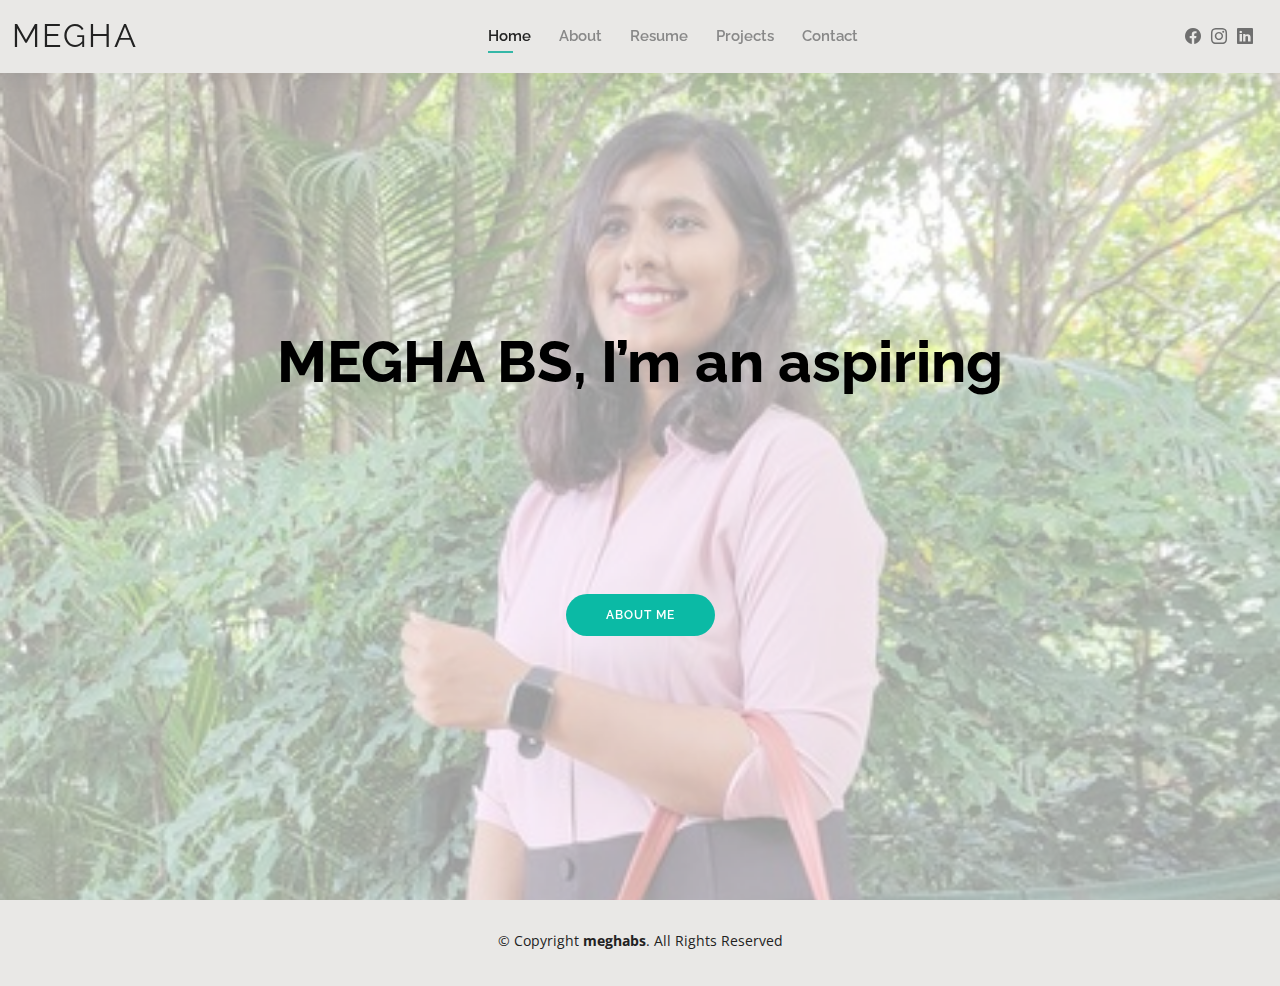
<file: index.html>
<!DOCTYPE html>
<html lang="en">

<head>
  <meta charset="utf-8">
  <meta content="width=device-width, initial-scale=1.0" name="viewport">

  <title>Megha B S portfolio</title>
  <meta content="" name="description">
  <meta content="" name="keywords">

  <!-- Favicons -->
 

  <!-- Google Fonts -->
  <link href="https://fonts.googleapis.com/css?family=Open+Sans:300,300i,400,400i,600,600i,700,700i|Raleway:300,300i,400,400i,500,500i,600,600i,700,700i|Poppins:300,300i,400,400i,500,500i,600,600i,700,700i" rel="stylesheet">

  <!-- Vendor CSS Files -->
  <link href="assets/vendor/aos/aos.css" rel="stylesheet">
  <link href="assets/vendor/bootstrap/css/bootstrap.min.css" rel="stylesheet">
  <link href="assets/vendor/bootstrap-icons/bootstrap-icons.css" rel="stylesheet">
  <link href="assets/vendor/boxicons/css/boxicons.min.css" rel="stylesheet">
  <link href="assets/vendor/glightbox/css/glightbox.min.css" rel="stylesheet">
  <link href="assets/vendor/swiper/swiper-bundle.min.css" rel="stylesheet">

  <!-- Template Main CSS File -->
  <link href="assets/css/style.css" rel="stylesheet">

  <!-- =======================================================
  * Template Name: Kelly - v4.9.0
  * Template URL: https://bootstrapmade.com/kelly-free-bootstrap-cv-resume-html-template/
  * Author: BootstrapMade.com
  * License: https://bootstrapmade.com/license/
  ======================================================== -->
</head>

<body>

  <!-- ======= Header ======= -->
  <header id="header" class="fixed-top">
    <div class="container-fluid d-flex justify-content-between align-items-center">

      <h1 class="logo me-auto me-lg-0"><a href="index.html">Megha</a></h1>
      <!-- Uncomment below if you prefer to use an image logo -->
      <!-- <a href="index.html" class="logo"><img src="assets/img/logo.png" alt="" class="img-fluid"></a>-->

      <nav id="navbar" class="navbar order-last order-lg-0">
        <ul>
          <li><a class="active" href="index.html">Home</a></li>
          <li><a href="about.html">About</a></li>
          <li><a href="resume.html">Resume</a></li>
          <li><a href="Projects.html">Projects</a></li>
          <li><a href="contact.html">Contact</a></li>
        </ul>
        <i class="bi bi-list mobile-nav-toggle"></i>
      </nav><!-- .navbar -->

      <div class="header-social-links">
       
        <a href="https://www.facebook.com/profile.php?id=100084665912188" class="facebook"><i class="bi bi-facebook"></i></a>
        <a href="https://www.instagram.com/megha.basavaraju/" class="instagram"><i class="bi bi-instagram"></i></a>
        <a href="https://www.linkedin.com/in/megha-bs-b16ab2155/" class="linkedin"><i class="bi bi-linkedin"></i></i></a>
      </div>

    </div>

  </header><!-- End Header -->

  <!-- ======= Hero Section ======= -->
  <section id="hero" class="d-flex align-items-center">
    <div class="container d-flex flex-column align-items-center" data-aos="zoom-in" data-aos-delay="100">
      <h1>MEGHA BS, I’m an aspiring </h1>
      <h2 class="c1"> Data scientist</h2>
        <h2 class="c2"> Data Analyst </h2>
          <h2 class="3"> python developer</h2>
      <a href="about.html" class="btn-about">About Me</a>
    </div>
  </section><!-- End Hero -->

  <!-- ======= Footer ======= -->
  <footer id="footer">
    <div class="container">
      <div class="copyright">
        &copy; Copyright <strong><span>meghabs</span></strong>. All Rights Reserved
      </div>
      <div class="credits">
        <!-- All the links in the footer should remain intact. -->
        <!-- You can delete the links only if you purchased the pro version. -->
        <!-- Licensing information: https://bootstrapmade.com/license/ -->
        <!-- Purchase the pro version with working PHP/AJAX contact form: https://bootstrapmade.com/kelly-free-bootstrap-cv-resume-html-template/ -->
     
      </div>
    </div>
  </footer><!-- End  Footer -->

  <div id="preloader"></div>
  <a href="#" class="back-to-top d-flex align-items-center justify-content-center"><i class="bi bi-arrow-up-short"></i></a>

  <!-- Vendor JS Files -->
  <script src="assets/vendor/purecounter/purecounter_vanilla.js"></script>
  <script src="assets/vendor/aos/aos.js"></script>
  <script src="assets/vendor/bootstrap/js/bootstrap.bundle.min.js"></script>
  <script src="assets/vendor/glightbox/js/glightbox.min.js"></script>
  <script src="assets/vendor/isotope-layout/isotope.pkgd.min.js"></script>
  <script src="assets/vendor/swiper/swiper-bundle.min.js"></script>
  <script src="assets/vendor/waypoints/noframework.waypoints.js"></script>
  <script src="assets/vendor/php-email-form/validate.js"></script>

  <!-- Template Main JS File -->
  <script src="assets/js/main.js"></script>

</body>

</html>
</file>
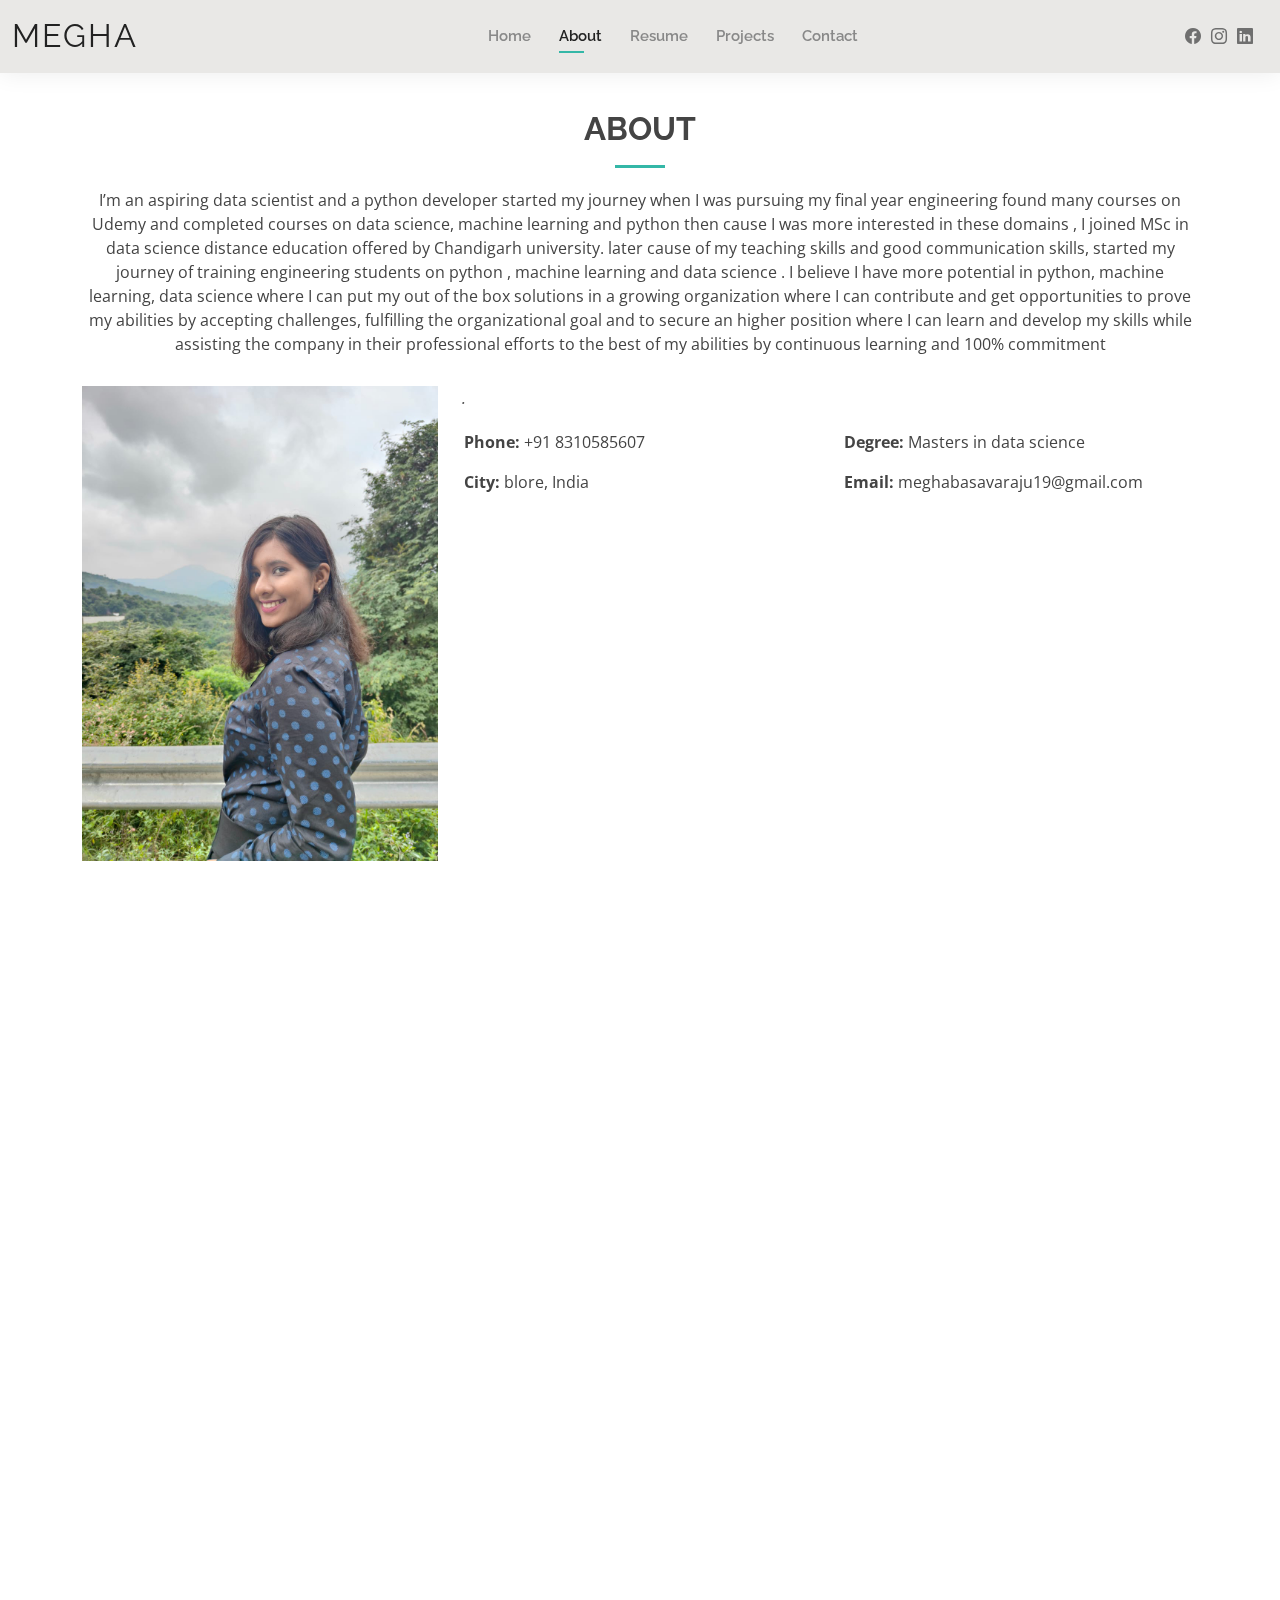
<file: about.html>
<!DOCTYPE html>
<html lang="en">

<head>
  <meta charset="utf-8">
  <meta content="width=device-width, initial-scale=1.0" name="viewport">

  <title>About</title>
  <meta content="" name="description">
  <meta content="" name="keywords">

  <!-- Favicons -->
  
  <!-- Google Fonts -->
  <link href="https://fonts.googleapis.com/css?family=Open+Sans:300,300i,400,400i,600,600i,700,700i|Raleway:300,300i,400,400i,500,500i,600,600i,700,700i|Poppins:300,300i,400,400i,500,500i,600,600i,700,700i" rel="stylesheet">

  <!-- Vendor CSS Files -->
  <link href="assets/vendor/aos/aos.css" rel="stylesheet">
  <link href="assets/vendor/bootstrap/css/bootstrap.min.css" rel="stylesheet">
  <link href="assets/vendor/bootstrap-icons/bootstrap-icons.css" rel="stylesheet">
  <link href="assets/vendor/boxicons/css/boxicons.min.css" rel="stylesheet">
  <link href="assets/vendor/glightbox/css/glightbox.min.css" rel="stylesheet">
  <link href="assets/vendor/swiper/swiper-bundle.min.css" rel="stylesheet">

  <!-- Template Main CSS File -->
  <link href="assets/css/style.css" rel="stylesheet">

  <!-- =======================================================
  * Template Name: Kelly - v4.9.0
  * Template URL: https://bootstrapmade.com/kelly-free-bootstrap-cv-resume-html-template/
  * Author: BootstrapMade.com
  * License: https://bootstrapmade.com/license/
  ======================================================== -->
</head>

<body>

  <!-- ======= Header ======= -->
  <header id="header" class="fixed-top">
    <div class="container-fluid d-flex justify-content-between align-items-center">

      <h1 class="logo me-auto me-lg-0"><a href="index.html">Megha</a></h1>
      <!-- Uncomment below if you prefer to use an image logo -->
      <!-- <a href="index.html" class="logo"><img src="assets/img/logo.png" alt="" class="img-fluid"></a>-->

      <nav id="navbar" class="navbar order-last order-lg-0">
        <ul>
          <li><a href="index.html">Home</a></li>
          <li><a class="active" href="about.html">About</a></li>
          <li><a href="resume.html">Resume</a></li>
          <li><a href="Projects.html">Projects</a></li>
          <li><a href="contact.html">Contact</a></li>
        </ul>
        <i class="bi bi-list mobile-nav-toggle"></i>
      </nav><!-- .navbar -->

      <div class="header-social-links">
       
        <a href="https://www.facebook.com/profile.php?id=100084665912188" class="facebook"><i class="bi bi-facebook"></i></a>
        <a href="https://www.instagram.com/megha.basavaraju/" class="instagram"><i class="bi bi-instagram"></i></a>
        <a href="https://www.linkedin.com/in/megha-bs-b16ab2155/" class="linkedin"><i class="bi bi-linkedin"></i></i></a>
      </div>

    </div>

  </header><!-- End Header -->

  <main id="main">

    <!-- ======= About Section ======= -->
    <section id="about" class="about">
      <div class="container" data-aos="fade-up">

        <div class="section-title">
          <h2>About</h2>
          <p>I’m an aspiring data scientist and  a python developer  started my journey  when I was pursuing my final year engineering found many courses on Udemy and  completed courses on data science, machine learning and python then cause I was more interested in these domains , I joined MSc in data science distance education offered by Chandigarh university.  later cause of my teaching skills and good communication skills, started my journey of training engineering students on  python , machine learning  and data science . I believe I have more potential in python, machine learning, data science where I can put my out of the box solutions in a growing organization where I can contribute and get opportunities to prove my abilities by accepting challenges, fulfilling the organizational goal and to secure an higher position where I can learn and develop my skills while assisting the company in their professional efforts to the best of my abilities by continuous learning and 100% commitment</p>
        </div>

        <div class="row">
          <div class="col-lg-4">
            <img src="assets/img/about.jpg" class="img-fluid" alt="">
          </div>
          <div class="col-lg-8 pt-4 pt-lg-0 content">
          
            <p class="fst-italic">
           .
            </p>
            <div class="row">
              <div class="col-lg-6">
                <ul>
        
                 <!--- <li><i class="bi bi-rounded-right"></i> <strong>Website:</strong> </li>-->
                  <li><i class="bi bi-rounded-right"></i> <strong>Phone:</strong> +91 8310585607</li>
                  <li><i class="bi bi-rounded-right"></i> <strong>City:</strong> blore, India</li>
                </ul>
              </div>
              <div class="col-lg-6">
                <ul>
              
                  <li><i class="bi bi-rounded-right"></i> <strong>Degree:</strong> Masters in data science</li>
                  <li type="Email"><i class="bi bi-rounded-right"></i> <strong>Email:</strong> meghabasavaraju19@gmail.com</li>
                 
                </ul>
              </div>
            </div>
           
          </div>
        </div>

      </div>
    </section><!-- End About Section -->

    <!-- ======= Skills Section ======= -->
   <section id="skills" class="skills">
      <div class="container" data-aos="fade-up">

        <div class="section-title">
          <h2>Skills</h2>
         
        </div>

        <div class="row skills-content">

          <div class="col-lg-6">
            <div class="progress">
              <span class="skill">Python <i class="val">100%</i></span>
              <div class="progress-bar-wrap">
                <div class="progress-bar" role="progressbar" aria-valuenow="100" aria-valuemin="0" aria-valuemax="100"></div>
              </div>
            </div>
            <div class="progress">
              <span class="skill">MongoDB <i class="val">100%</i></span>
              <div class="progress-bar-wrap">
                <div class="progress-bar" role="progressbar" aria-valuenow="100" aria-valuemin="0" aria-valuemax="100"></div>
              </div>
            </div>
            <div class="progress">
              <span class="skill">Data Visualization <i class="val">100%</i></span>
              <div class="progress-bar-wrap">
                <div class="progress-bar" role="progressbar" aria-valuenow="100" aria-valuemin="0" aria-valuemax="100"></div>
              </div>
            </div>
            <div class="progress">
              <span class="skill">Statistics <i class="val">100%</i></span>
              <div class="progress-bar-wrap">
                <div class="progress-bar" role="progressbar" aria-valuenow="100" aria-valuemin="0" aria-valuemax="100"></div>
              </div>
            </div><div class="progress">
              <span class="skill">Data Analysis <i class="val">100%</i></span>
              <div class="progress-bar-wrap">
                <div class="progress-bar" role="progressbar" aria-valuenow="100" aria-valuemin="0" aria-valuemax="100"></div>
              </div>
            </div>
            <div class="progress">
              <span class="skill">MySQL <i class="val">80%</i></span>
              <div class="progress-bar-wrap">
                <div class="progress-bar" role="progressbar" aria-valuenow="80" aria-valuemin="0" aria-valuemax="100"></div>
              </div>
            </div>
              <div class="progress">
                <span class="skill">HTML <i class="val">100%</i></span>
                <div class="progress-bar-wrap">
                  <div class="progress-bar" role="progressbar" aria-valuenow="100" aria-valuemin="0" aria-valuemax="100"></div>
                </div>
              </div>
  
              <div class="progress">
                <span class="skill">CSS <i class="val">90%</i></span>
                <div class="progress-bar-wrap">
                  <div class="progress-bar" role="progressbar" aria-valuenow="90" aria-valuemin="0" aria-valuemax="100"></div>
                </div>
              </div>
              
  
              <div class="progress">
                <span class="skill">JavaScript <i class="val">75%</i></span>
                <div class="progress-bar-wrap">
                  <div class="progress-bar" role="progressbar" aria-valuenow="75" aria-valuemin="0" aria-valuemax="100"></div>
                </div>
              </div>
              <div class="progress">
                <span class="skill">Django <i class="val">85%</i></span>
                <div class="progress-bar-wrap">
                  <div class="progress-bar" role="progressbar" aria-valuenow="85" aria-valuemin="0" aria-valuemax="100"></div>
                </div>
              </div>
              <div class="progress">
                <span class="skill">Tableau <i class="val">85%</i></span>
                <div class="progress-bar-wrap">
                  <div class="progress-bar" role="progressbar" aria-valuenow="85" aria-valuemin="0" aria-valuemax="100"></div>
                </div>
              </div>
              <div class="progress">
                <span class="skill">MS-Excel <i class="val">90%</i></span>
                <div class="progress-bar-wrap">
                  <div class="progress-bar" role="progressbar" aria-valuenow="90" aria-valuemin="0" aria-valuemax="100"></div>
                </div>
              </div>
          </div>
          
            <div class="col-lg-6">
          </div>
          
            
            </div>

          </div>


      </div>
    </section><!-- End Skills Section -->

    <!-- ======= Facts Section ======= -->
    <section id="facts" class="facts">
      <div class="container" data-aos="fade-up">

       



  <!-- ======= Footer ======= -->
  <footer id="footer">
    <div class="container">
      <div class="copyright">
        &copy; Copyright <strong><span>meghabs</span></strong>. All Rights Reserved
      </div>

      </div>
    </div>
  </footer><!-- End  Footer -->

  <div id="preloader"></div>
  <a href="#" class="back-to-top d-flex align-items-center justify-content-center"><i class="bi bi-arrow-up-short"></i></a>

  <!-- Vendor JS Files -->
  <script src="assets/vendor/purecounter/purecounter_vanilla.js"></script>
  <script src="assets/vendor/aos/aos.js"></script>
  <script src="assets/vendor/bootstrap/js/bootstrap.bundle.min.js"></script>
  <script src="assets/vendor/glightbox/js/glightbox.min.js"></script>
  <script src="assets/vendor/isotope-layout/isotope.pkgd.min.js"></script>
  <script src="assets/vendor/swiper/swiper-bundle.min.js"></script>
  <script src="assets/vendor/waypoints/noframework.waypoints.js"></script>
  <script src="assets/vendor/php-email-form/validate.js"></script>

  <!-- Template Main JS File -->
  <script src="assets/js/main.js"></script>

</body>

</html>
</file>
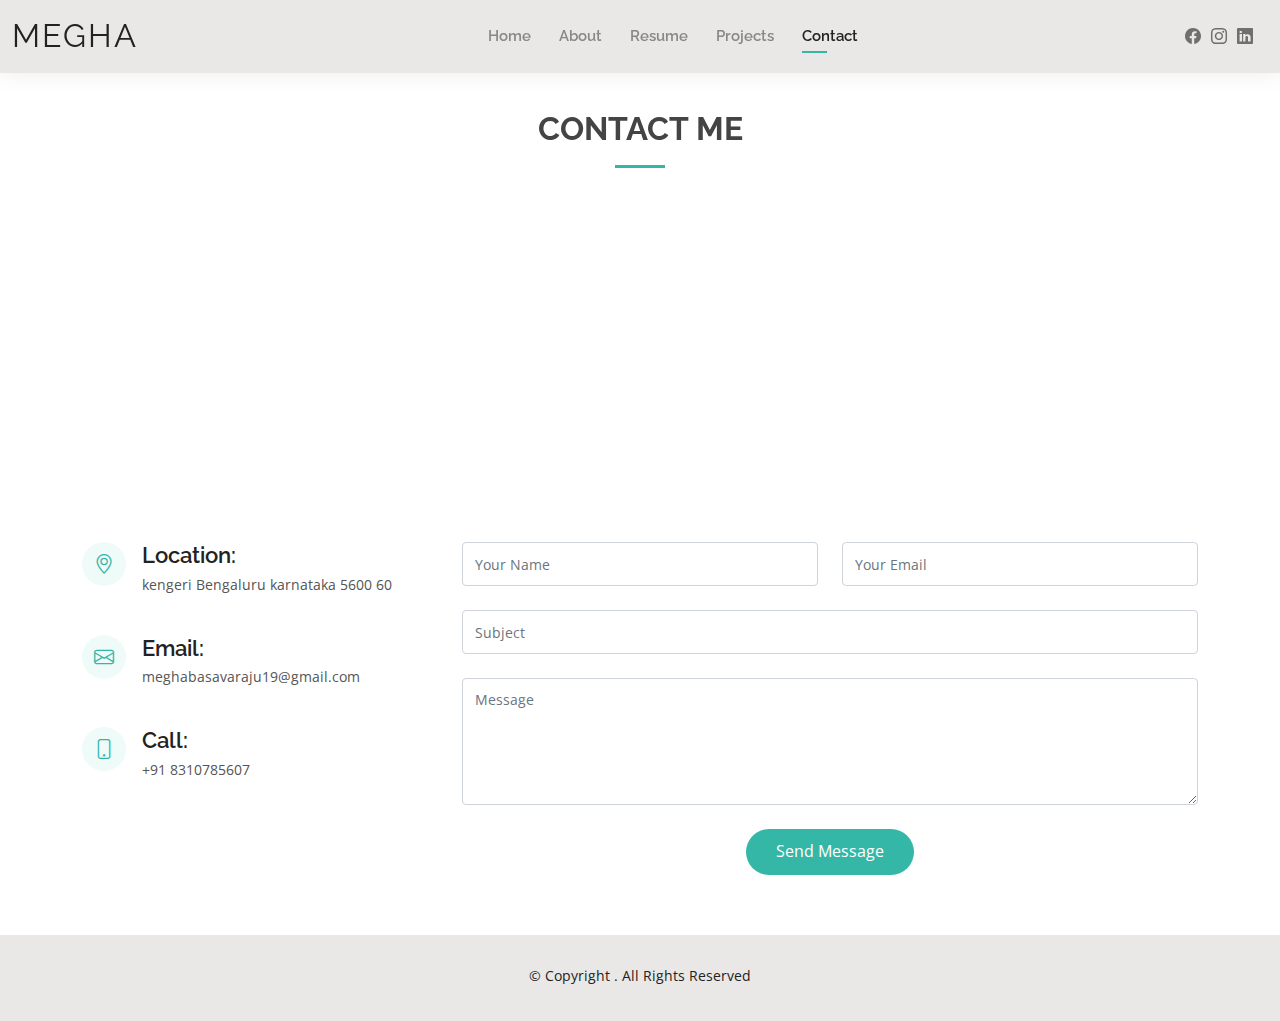
<file: contact.html>
<!DOCTYPE html>
<html lang="en">

<head>
  <meta charset="utf-8">
  <meta content="width=device-width, initial-scale=1.0" name="viewport">

  <title>Contact </title>
  <meta content="" name="description">
  <meta content="" name="keywords">


  <!-- Google Fonts -->
  <link href="https://fonts.googleapis.com/css?family=Open+Sans:300,300i,400,400i,600,600i,700,700i|Raleway:300,300i,400,400i,500,500i,600,600i,700,700i|Poppins:300,300i,400,400i,500,500i,600,600i,700,700i" rel="stylesheet">

  <!-- Vendor CSS Files -->
  <link href="assets/vendor/aos/aos.css" rel="stylesheet">
  <link href="assets/vendor/bootstrap/css/bootstrap.min.css" rel="stylesheet">
  <link href="assets/vendor/bootstrap-icons/bootstrap-icons.css" rel="stylesheet">
  <link href="assets/vendor/boxicons/css/boxicons.min.css" rel="stylesheet">
  <link href="assets/vendor/glightbox/css/glightbox.min.css" rel="stylesheet">
  <link href="assets/vendor/swiper/swiper-bundle.min.css" rel="stylesheet">

  <!-- Template Main CSS File -->
  <link href="assets/css/style.css" rel="stylesheet">

  <!-- =======================================================
  * Template Name: Kelly - v4.9.0
  * Template URL: https://bootstrapmade.com/kelly-free-bootstrap-cv-resume-html-template/
  * Author: BootstrapMade.com
  * License: https://bootstrapmade.com/license/
  ======================================================== -->
</head>

<body>

  <!-- ======= Header ======= -->
  <header id="header" class="fixed-top">
    <div class="container-fluid d-flex justify-content-between align-items-center">

      <h1 class="logo me-auto me-lg-0"><a href="index.html">Megha</a></h1>
      <!-- Uncomment below if you prefer to use an image logo -->
      <!-- <a href="index.html" class="logo"><img src="assets/img/logo.png" alt="" class="img-fluid"></a>-->

      <nav id="navbar" class="navbar order-last order-lg-0">
        <ul>
          <li><a href="index.html">Home</a></li>
          <li><a href="about.html">About</a></li>
          <li><a href="resume.html">Resume</a></li>
          <li><a href="Projects.html">Projects</a></li>
          
          <li><a class="active" href="contact.html">Contact</a></li>
        </ul>
        <i class="bi bi-list mobile-nav-toggle"></i>
      </nav><!-- .navbar -->

      <div class="header-social-links">
       
        <a href="https://www.facebook.com/profile.php?id=100084665912188" class="facebook"><i class="bi bi-facebook"></i></a>
        <a href="https://www.instagram.com/megha.basavaraju/" class="instagram"><i class="bi bi-instagram"></i></a>
        <a href="https://www.linkedin.com/in/megha-bs-b16ab2155/" class="linkedin"><i class="bi bi-linkedin"></i></i></a>
      </div>

    </div>

  </header><!-- End Header -->

  <main id="main">

    <!-- ======= Contact Section ======= -->
    <section id="contact" class="contact">
      <div class="container" data-aos="fade-up">

        <div class="section-title">
          <h2>Contact Me </h2>
        </div>

        <div>
          <iframe style="border:0; width: 100%; height: 270px;" src="" frameborder="0" allowfullscreen></iframe>
        </div>

        <div class="row mt-5">

          <div class="col-lg-4">
            <div class="info">
              <div class="address">
                <i class="bi bi-geo-alt"></i>
                <h4>Location:</h4>
                <p> kengeri Bengaluru karnataka 5600 60</p>
              </div>

              <div class="email">
                <i class="bi bi-envelope"></i>
                <h4>Email:</h4>
                <p>meghabasavaraju19@gmail.com</p>
              </div>

              <div class="phone">
                <i class="bi bi-phone"></i>
                <h4>Call:</h4>
                <p>+91 8310785607</p>
              </div>

            </div>

          </div>

          <div class="col-lg-8 mt-5 mt-lg-0">

            <form action="forms/contact.php" method="post" role="form" class="php-email-form">
              <div class="row">
                <div class="col-md-6 form-group">
                  <input type="text" name="name" class="form-control" id="name" placeholder="Your Name" required>
                </div>
                <div class="col-md-6 form-group mt-3 mt-md-0">
                  <input type="email" class="form-control" name="email" id="email" placeholder="Your Email" required>
                </div>
              </div>
              <div class="form-group mt-3">
                <input type="text" class="form-control" name="subject" id="subject" placeholder="Subject" required>
              </div>
              <div class="form-group mt-3">
                <textarea class="form-control" name="message" rows="5" placeholder="Message" required></textarea>
              </div>
              <div class="my-3">
                <div class="loading">Loading</div>
                <div class="error-message"></div>
                <div class="sent-message">Your message has been sent. Thank you!</div>
              </div>
              <div class="text-center"><button type="submit">Send Message</button></div>
            </form>

          </div>

        </div>

      </div>
    </section><!-- End Contact Section -->

  </main><!-- End #main -->

  <!-- ======= Footer ======= -->
  <footer id="footer">
    <div class="container">
      <div class="copyright">
        &copy; Copyright <strong><span></span></strong>. All Rights Reserved
      </div>
      <div class="credits">
        <!-- All the links in the footer should remain intact. -->
        <!-- You can delete the links only if you purchased the pro version. -->
        <!-- Licensing information: https://bootstrapmade.com/license/ -->
        <!-- Purchase the pro version with working PHP/AJAX contact form: https://bootstrapmade.com/kelly-free-bootstrap-cv-resume-html-template/ -->
        
      </div>
    </div>
  </footer><!-- End  Footer -->

  <div id="preloader"></div>
  <a href="#" class="back-to-top d-flex align-items-center justify-content-center"><i class="bi bi-arrow-up-short"></i></a>

  <!-- Vendor JS Files -->
  <script src="assets/vendor/purecounter/purecounter_vanilla.js"></script>
  <script src="assets/vendor/aos/aos.js"></script>
  <script src="assets/vendor/bootstrap/js/bootstrap.bundle.min.js"></script>
  <script src="assets/vendor/glightbox/js/glightbox.min.js"></script>
  <script src="assets/vendor/isotope-layout/isotope.pkgd.min.js"></script>
  <script src="assets/vendor/swiper/swiper-bundle.min.js"></script>
  <script src="assets/vendor/waypoints/noframework.waypoints.js"></script>
  <script src="assets/vendor/php-email-form/validate.js"></script>

  <!-- Template Main JS File -->
  <script src="assets/js/main.js"></script>

</body>

</html>
</file>
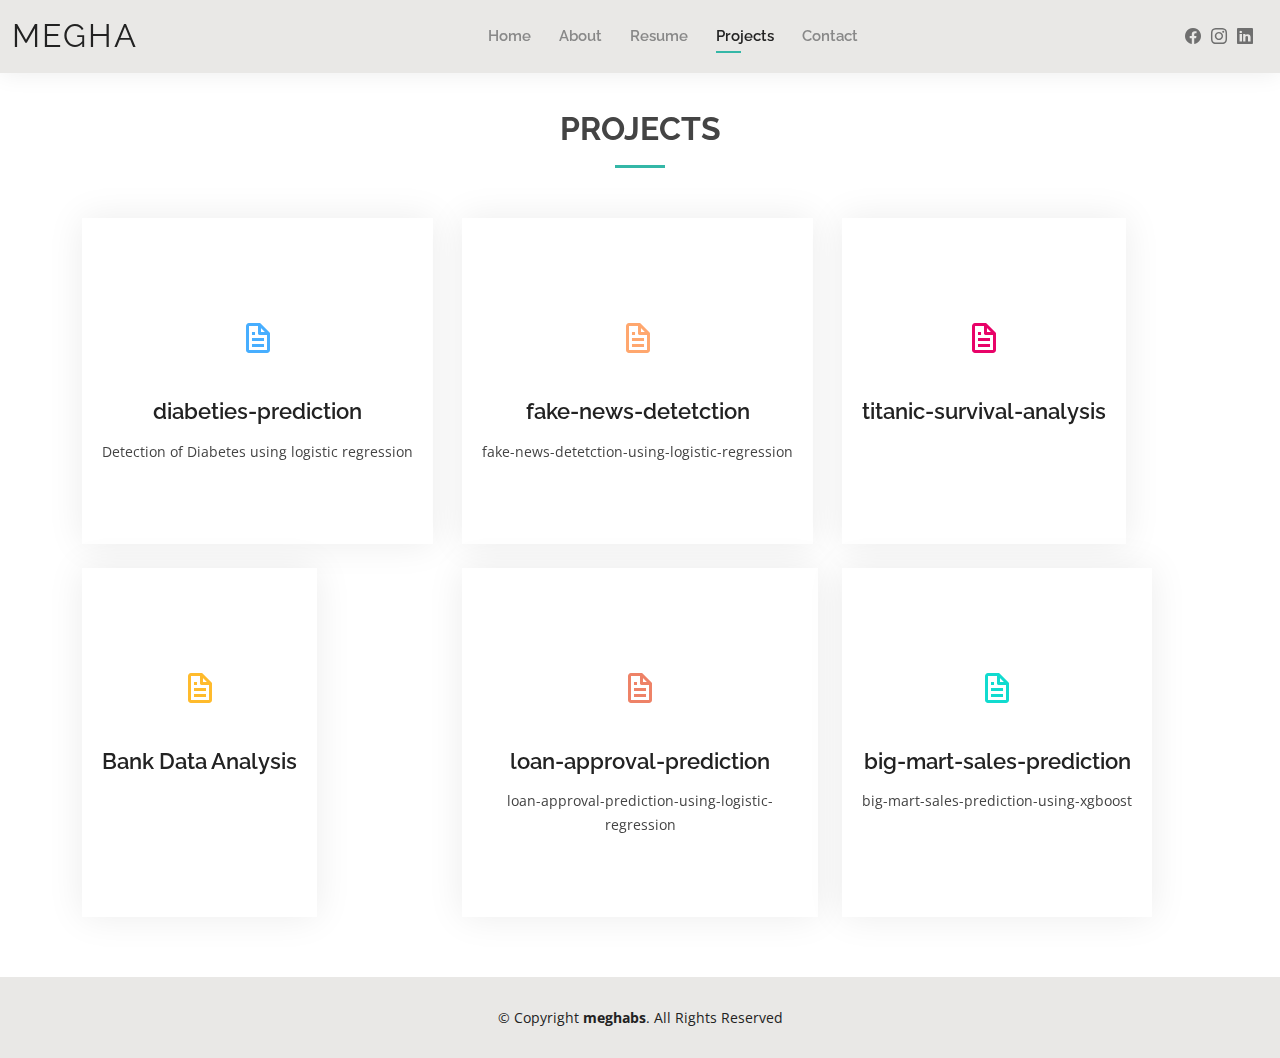
<file: Projects.html>
<!DOCTYPE html>
<html lang="en">

<head>
  <meta charset="utf-8">
  <meta content="width=device-width, initial-scale=1.0" name="viewport">

  <title>Projects</title>
  <meta content="" name="description">
  <meta content="" name="keywords">

 

  <!-- Google Fonts -->
  <link href="https://fonts.googleapis.com/css?family=Open+Sans:300,300i,400,400i,600,600i,700,700i|Raleway:300,300i,400,400i,500,500i,600,600i,700,700i|Poppins:300,300i,400,400i,500,500i,600,600i,700,700i" rel="stylesheet">

  <!-- Vendor CSS Files -->
  <link href="assets/vendor/aos/aos.css" rel="stylesheet">
  <link href="assets/vendor/bootstrap/css/bootstrap.min.css" rel="stylesheet">
  <link href="assets/vendor/bootstrap-icons/bootstrap-icons.css" rel="stylesheet">
  <link href="assets/vendor/boxicons/css/boxicons.min.css" rel="stylesheet">
  <link href="assets/vendor/glightbox/css/glightbox.min.css" rel="stylesheet">
  <link href="assets/vendor/swiper/swiper-bundle.min.css" rel="stylesheet">

  <!-- Template Main CSS File -->
  <link href="assets/css/style.css" rel="stylesheet">

  <!-- =======================================================
  * Template Name: Kelly - v4.9.0
  * Template URL: https://bootstrapmade.com/kelly-free-bootstrap-cv-resume-html-template/
  * Author: BootstrapMade.com
  * License: https://bootstrapmade.com/license/
  ======================================================== -->
</head>

<body>

  <!-- ======= Header ======= -->
  <header id="header" class="fixed-top">
    <div class="container-fluid d-flex justify-content-between align-items-center">

      <h1 class="logo me-auto me-lg-0"><a href="index.html">megha</a></h1>
      <!-- Uncomment below if you prefer to use an image logo -->
      <!-- <a href="index.html" class="logo"><img src="assets/img/logo.png" alt="" class="img-fluid"></a>-->

      <nav id="navbar" class="navbar order-last order-lg-0">
        <ul>
          <li><a href="index.html">Home</a></li>
          <li><a href="about.html">About</a></li>
          <li><a href="resume.html">Resume</a></li>
          <li><a class="active" href="Projects.html">Projects</a></li>
         
          <li><a href="contact.html">Contact</a></li>
        </ul>
        <i class="bi bi-list mobile-nav-toggle"></i>
      </nav><!-- .navbar -->

      <div class="header-social-links">
       
        <a href="https://www.facebook.com/profile.php?id=100084665912188" class="facebook"><i class="bi bi-facebook"></i></a>
        <a href="https://www.instagram.com/megha.basavaraju/" class="instagram"><i class="bi bi-instagram"></i></a>
        <a href="https://www.linkedin.com/in/megha-bs-b16ab2155/" class="linkedin"><i class="bi bi-linkedin"></i></i></a>
      </div>

    </div>

  </header><!-- End Header -->

  <main id="main">

    <!-- ======= Services Section ======= -->
    <section id="services" class="services">
      <div class="container" data-aos="fade-up">

        <div class="section-title">
          <h2>Projects</h2>
          <p></p>
        </div>

        <div class="row">
          <div class="col-lg-4 col-md-6 d-flex align-items-stretch" data-aos="zoom-in" data-aos-delay="100">
            <div class="icon-box iconbox-blue">
              <div class="icon">
                <svg width="100" height="100" viewBox="0 0 600 600" xmlns="http://www.w3.org/2000/svg">
                </svg>
                <i class="bx bx-file"></i>
              </div>
              <h4><a href="https://github.com/meghabasavaraju19/diabeties-prediction">diabeties-prediction</a></h4>
              <p>Detection of Diabetes using logistic regression</p>
            </div>
          </div>

          <div class="col-lg-4 col-md-6 d-flex align-items-stretch mt-4 mt-md-0" data-aos="zoom-in" data-aos-delay="200">
            <div class="icon-box iconbox-orange ">
              <div class="icon">
                <svg width="100" height="100" viewBox="0 0 600 600" xmlns="http://www.w3.org/2000/svg">
                </svg>
                <i class="bx bx-file"></i>
              </div>
              <h4><a href="https://github.com/meghabasavaraju19/fake-news-detetction-using-logistic-regression">fake-news-detetction</a></h4>
              <p ><a href="https://github.com/meghabasavaraju19/fake-news-detetction-using-logistic-regression"></a>fake-news-detetction-using-logistic-regression</p>
            </div>
          </div>

          <div class="col-lg-4 col-md-6 d-flex align-items-stretch mt-4 mt-lg-0" data-aos="zoom-in" data-aos-delay="300">
            <div class="icon-box iconbox-pink">
              <div class="icon">
                <svg width="100" height="100" viewBox="0 0 600 600" xmlns="http://www.w3.org/2000/svg">
                </svg>
                <i class="bx bx-file"></i>
              </div>
              <h4><a href="https://github.com/meghabasavaraju19/titanic-survival-analysis-">titanic-survival-analysis</a></h4>
            </div>
          </div>

          <div class="col-lg-4 col-md-6 d-flex align-items-stretch mt-4" data-aos="zoom-in" data-aos-delay="100">
            <div class="icon-box iconbox-yellow">
              <div class="icon">
                <svg width="100" height="100" viewBox="0 0 600 600" xmlns="http://www.w3.org/2000/svg">
                </svg>
                <i class="bx bx-file"></i>
              </div>
              <h4><a href="https://github.com/meghabasavaraju19/bank-data-analysis">Bank Data Analysis</a></h4>
            </div>
          </div>

          <div class="col-lg-4 col-md-6 d-flex align-items-stretch mt-4" data-aos="zoom-in" data-aos-delay="200">
            <div class="icon-box iconbox-red">
              <div class="icon">
                <svg width="100" height="100" viewBox="0 0 600 600" xmlns="http://www.w3.org/2000/svg">
                </svg>
                <i class="bx bx-file"></i>
              </div>
              <h4><a href="https://github.com/meghabasavaraju19/loan-approval-prediction-using-logistic-regression">loan-approval-prediction</a></h4>
              <p>loan-approval-prediction-using-logistic-regression</p>
            </div>
          </div>

          <div class="col-lg-4 col-md-6 d-flex align-items-stretch mt-4" data-aos="zoom-in" data-aos-delay="300">
            <div class="icon-box iconbox-teal">
              <div class="icon">
                <svg width="100" height="100" viewBox="0 0 600 600" xmlns="http://www.w3.org/2000/svg">
                </svg>
                <i class="bx bx-file"></i>
              </div>
              <h4><a href="https://github.com/meghabasavaraju19/big-mart-sales-prediction-using-xgboost"> big-mart-sales-prediction</a></h4>
              <p>  big-mart-sales-prediction-using-xgboost</p>
            </div>
          </div>

        </div>

      </div>
    </section><!-- End Services Section -->

  </main><!-- End #main -->

  <!-- ======= Footer ======= -->
  <footer id="footer">
    <div class="container">
      <div class="copyright">
        &copy; Copyright <strong><span>meghabs</span></strong>. All Rights Reserved
      </div>
 
    </div>
  </footer><!-- End  Footer -->

  <div id="preloader"></div>
  <a href="#" class="back-to-top d-flex align-items-center justify-content-center"><i class="bi bi-arrow-up-short"></i></a>

  <!-- Vendor JS Files -->
  <script src="assets/vendor/purecounter/purecounter_vanilla.js"></script>
  <script src="assets/vendor/aos/aos.js"></script>
  <script src="assets/vendor/bootstrap/js/bootstrap.bundle.min.js"></script>
  <script src="assets/vendor/glightbox/js/glightbox.min.js"></script>
  <script src="assets/vendor/isotope-layout/isotope.pkgd.min.js"></script>
  <script src="assets/vendor/swiper/swiper-bundle.min.js"></script>
  <script src="assets/vendor/waypoints/noframework.waypoints.js"></script>
  <script src="assets/vendor/php-email-form/validate.js"></script>

  <!-- Template Main JS File -->
  <script src="assets/js/main.js"></script>

</body>

</html>
</file>
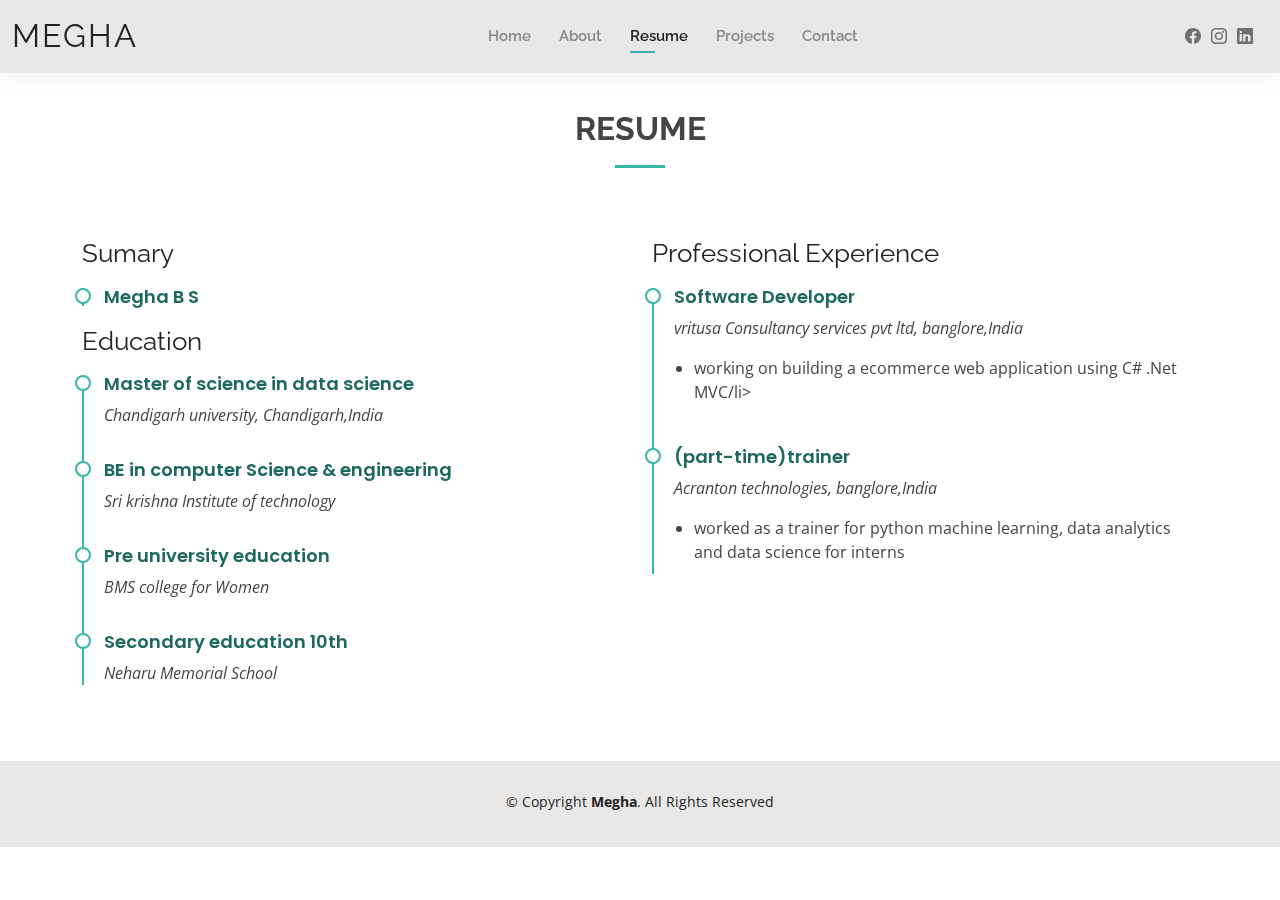
<file: resume.html>
<!DOCTYPE html>
<html lang="en">

<head>
  <meta charset="utf-8">
  <meta content="width=device-width, initial-scale=1.0" name="viewport">

  <title>Resume</title>
  <meta content="" name="description">
  <meta content="" name="keywords">



  <!-- Google Fonts -->
  <link href="https://fonts.googleapis.com/css?family=Open+Sans:300,300i,400,400i,600,600i,700,700i|Raleway:300,300i,400,400i,500,500i,600,600i,700,700i|Poppins:300,300i,400,400i,500,500i,600,600i,700,700i" rel="stylesheet">

  <!-- Vendor CSS Files -->
  <link href="assets/vendor/aos/aos.css" rel="stylesheet">
  <link href="assets/vendor/bootstrap/css/bootstrap.min.css" rel="stylesheet">
  <link href="assets/vendor/bootstrap-icons/bootstrap-icons.css" rel="stylesheet">
  <link href="assets/vendor/boxicons/css/boxicons.min.css" rel="stylesheet">
  <link href="assets/vendor/glightbox/css/glightbox.min.css" rel="stylesheet">
  <link href="assets/vendor/swiper/swiper-bundle.min.css" rel="stylesheet">

  <!-- Template Main CSS File -->
  <link href="assets/css/style.css" rel="stylesheet">

  <!-- =======================================================
  * Template Name: Kelly - v4.9.0
  * Template URL: https://bootstrapmade.com/kelly-free-bootstrap-cv-resume-html-template/
  * Author: BootstrapMade.com
  * License: https://bootstrapmade.com/license/
  ======================================================== -->
</head>

<body>

  <!-- ======= Header ======= -->
  <header id="header" class="fixed-top">
    <div class="container-fluid d-flex justify-content-between align-items-center">

      <h1 class="logo me-auto me-lg-0"><a href="index.html">megha </a></h1>
      <!-- Uncomment below if you prefer to use an image logo -->
      <!-- <a href="index.html" class="logo"><img src="assets/img/logo.png" alt="" class="img-fluid"></a>-->

      <nav id="navbar" class="navbar order-last order-lg-0">
        <ul>
          <li><a href="index.html">Home</a></li>
          <li><a href="about.html">About</a></li>
          <li><a class="active" href="resume.html">Resume</a></li>
          <li><a href="Projects.html">Projects</a></li>
       
          <li><a href="contact.html">Contact</a></li>
        </ul>
        <i class="bi bi-list mobile-nav-toggle"></i>
      </nav><!-- .navbar -->

      <div class="header-social-links">
     
        <a href="#" class="facebook"><i class="bi bi-facebook"></i></a>
        <a href="#" class="instagram"><i class="bi bi-instagram"></i></a>
        <a href="#" class="linkedin"><i class="bi bi-linkedin"></i></i></a>
      </div>

    </div>

  </header><!-- End Header -->

  <main id="main">

    <!-- ======= Resume Section ======= -->
    <section id="resume" class="resume">
      <div class="container" data-aos="fade-up">

        <div class="section-title">
          <h2>Resume</h2>
        </div>

        <div class="row">
          <div class="col-lg-6">
            <h3 class="resume-title">Sumary</h3>
            <div class="resume-item pb-0">
              <h4>Megha B S</h4>
              <p>
              <ul>
                
              </ul>
              </p>
            </div>

            <h3 class="resume-title">Education</h3>
            <div class="resume-item">
              <h4>Master of science in data science</h4>
          
              <p><em>Chandigarh university, Chandigarh,India</em></p>
            </div>
            <div class="resume-item">
              <h4> BE in computer Science &amp; engineering</h4>
    
              <p><em>Sri krishna Institute of technology</em></p>
            </div>
            <div class="resume-item">
              <h4> Pre university education </h4>
              
              <p><em>BMS college for Women </em></p>
            </div>
            <div class="resume-item">
              <h4>  Secondary education 10th </h4>
             
              <p><em>Neharu Memorial School </em></p>
            </div>
          </div>
          
          <div class="col-lg-6">
            <h3 class="resume-title">Professional Experience</h3>
            <div class="resume-item">
              <h4>Software Developer</h4>
              
              <p><em>vritusa Consultancy services pvt ltd, banglore,India </em></p>
              <p>
              <ul>
                <li>working on building a ecommerce web application using C# .Net MVC/li>
              </ul>
              </p>
            </div>
            <div class="resume-item">
              <h4>(part-time)trainer</h4>
             
              <p><em> Acranton technologies, banglore,India</em></p>
              <p>
              <ul>
        <li>	worked as a trainer for python machine learning, data analytics and data science for interns</li>
              </ul>
              </p>
            </div>
          </div>
        </div>

      </div>
    </section><!-- End Resume Section -->

  </main><!-- End #main -->

  <!-- ======= Footer ======= -->
  <footer id="footer">
    <div class="container">
      <div class="copyright">
        &copy; Copyright <strong><span>Megha</span></strong>. All Rights Reserved
      </div>
      <div class="credits">
        <!-- All the links in the footer should remain intact. -->
        <!-- You can delete the links only if you purchased the pro version. -->
        <!-- Licensing information: https://bootstrapmade.com/license/ -->
        <!-- Purchase the pro version with working PHP/AJAX contact form: https://bootstrapmade.com/kelly-free-bootstrap-cv-resume-html-template/ -->
      
      </div>
    </div>
  </footer><!-- End  Footer -->

  <div id="preloader"></div>
  <a href="#" class="back-to-top d-flex align-items-center justify-content-center"><i class="bi bi-arrow-up-short"></i></a>

  <!-- Vendor JS Files -->
  <script src="assets/vendor/purecounter/purecounter_vanilla.js"></script>
  <script src="assets/vendor/aos/aos.js"></script>
  <script src="assets/vendor/bootstrap/js/bootstrap.bundle.min.js"></script>
  <script src="assets/vendor/glightbox/js/glightbox.min.js"></script>
  <script src="assets/vendor/isotope-layout/isotope.pkgd.min.js"></script>
  <script src="assets/vendor/swiper/swiper-bundle.min.js"></script>
  <script src="assets/vendor/waypoints/noframework.waypoints.js"></script>
  <script src="assets/vendor/php-email-form/validate.js"></script>

  <!-- Template Main JS File -->
  <script src="assets/js/main.js"></script>

</body>

</html>
</file>
<file: assets/css/style.css>
body {
  font-family: "Open Sans", sans-serif;
  color: #444444;
}

a {
  color: #34b7a7;
  text-decoration: none;
}

a:hover {
  color: #51cdbe;
  text-decoration: none;
}

h1,
h2,
h3,
h4,
h5,
h6 {
  font-family: "Raleway", sans-serif;
}

#main {
  margin-top: 50px;
}

@media (max-width: 992px) {
  #main {
    margin-top: 30px;
  }
}

/*--------------------------------------------------------------
# Preloader
--------------------------------------------------------------*/
#preloader {
  position: fixed;
  top: 0;
  left: 0;
  right: 0;
  bottom: 0;
  z-index: 9999;
  overflow: hidden;
  background: #fff;
}

#preloader:before {
  content: "";
  position: fixed;
  top: calc(50% - 30px);
  left: calc(50% - 30px);
  border: 6px solid #34b7a7;
  border-top-color: #dcf5f2;
  border-radius: 50%;
  width: 60px;
  height: 60px;
  -webkit-animation: animate-preloader 1s linear infinite;
  animation: animate-preloader 1s linear infinite;
}

@-webkit-keyframes animate-preloader {
  0% {
    transform: rotate(0deg);
  }

  100% {
    transform: rotate(360deg);
  }
}

@keyframes animate-preloader {
  0% {
    transform: rotate(0deg);
  }

  100% {
    transform: rotate(360deg);
  }
}

/*--------------------------------------------------------------
# Back to top button
--------------------------------------------------------------*/
.back-to-top {
  position: fixed;
  visibility: hidden;
  opacity: 0;
  right: 15px;
  bottom: 15px;
  z-index: 996;
  background: #34b7a7;
  width: 40px;
  height: 40px;
  border-radius: 50px;
  transition: all 0.4s;
}

.back-to-top i {
  font-size: 24px;
  color: #fff;
  line-height: 0;
}

.back-to-top:hover {
  background: #49cbbb;
  color: #fff;
}

.back-to-top.active {
  visibility: visible;
  opacity: 1;
}

/*--------------------------------------------------------------
# Header
--------------------------------------------------------------*/
#header {
  background: #e9e8e6;
  box-shadow: 0px 0px 25px 0 rgba(0, 0, 0, 0.08);
  z-index: 997;
  padding: 15px 0;
}

#header .logo {
  font-size: 32px;
  margin: 0;
  padding: 0;
  line-height: 1;
  font-weight: 400;
  letter-spacing: 2px;
  text-transform: uppercase;
}

#header .logo a {
  color: #222222;
}

#header .logo img {
  max-height: 40px;
}

@media (max-width: 992px) {
  #header .logo {
    font-size: 28px;
  }
}

/*--------------------------------------------------------------
# Header Social Links
--------------------------------------------------------------*/
.header-social-links {
  padding-right: 15px;
}

.header-social-links a {
  color: #6f6f6f;
  padding-left: 6px;
  display: inline-block;
  line-height: 0px;
  transition: 0.3s;
  font-size: 16px;
}

.header-social-links a:hover {
  color: #34b7a7;
}

/*--------------------------------------------------------------
# Navigation Menu
--------------------------------------------------------------*/
/**
* Desktop Navigation 
*/
.navbar {
  padding: 0;
}

.navbar ul {
  margin: 0;
  padding: 0;
  display: flex;
  list-style: none;
  align-items: center;
}

.navbar li {
  position: relative;
  padding: 10px 0 10px 28px;
}

.navbar a,
.navbar a:focus {
  display: flex;
  align-items: center;
  justify-content: space-between;
  font-family: "Raleway", sans-serif;
  font-size: 15px;
  font-weight: 600;
  color: #888888;
  white-space: nowrap;
  transition: 0.3s;
  position: relative;
}

.navbar a i,
.navbar a:focus i {
  font-size: 12px;
  line-height: 0;
  margin-left: 5px;
}

.navbar>ul>li>a:before {
  content: "";
  position: absolute;
  width: 0;
  height: 2px;
  bottom: -5px;
  left: 0;
  background-color: #34b7a7;
  visibility: hidden;
  width: 0px;
  transition: all 0.3s ease-in-out 0s;
}

.navbar a:hover:before,
.navbar li:hover>a:before,
.navbar .active:before {
  visibility: visible;
  width: 25px;
}

.navbar a:hover,
.navbar .active,
.navbar .active:focus,
.navbar li:hover>a {
  color: #222222;
}

.navbar .dropdown ul {
  display: block;
  position: absolute;
  left: 14px;
  top: calc(100% + 30px);
  margin: 0;
  padding: 10px 0;
  z-index: 99;
  opacity: 0;
  visibility: hidden;
  background: #fff;
  box-shadow: 0px 0px 30px rgba(127, 137, 161, 0.25);
  transition: 0.3s;
  border-radius: 4px;
}

.navbar .dropdown ul li {
  min-width: 200px;
  padding: 0;
}

.navbar .dropdown ul a {
  padding: 10px 20px;
  font-size: 15px;
  text-transform: none;
  font-weight: 600;
}

.navbar .dropdown ul a i {
  font-size: 12px;
}

.navbar .dropdown ul a:hover,
.navbar .dropdown ul .active:hover,
.navbar .dropdown ul li:hover>a {
  color: #34b7a7;
}

.navbar .dropdown:hover>ul {
  opacity: 1;
  top: 100%;
  visibility: visible;
}

.navbar .dropdown .dropdown ul {
  top: 0;
  left: calc(100% - 30px);
  visibility: hidden;
}

.navbar .dropdown .dropdown:hover>ul {
  opacity: 1;
  top: 0;
  left: 100%;
  visibility: visible;
}

@media (max-width: 1366px) {
  .navbar .dropdown .dropdown ul {
    left: -90%;
  }

  .navbar .dropdown .dropdown:hover>ul {
    left: -100%;
  }
}

/**
* Mobile Navigation 
*/
.mobile-nav-toggle {
  color: #222222;
  font-size: 28px;
  cursor: pointer;
  display: none;
  line-height: 0;
  transition: 0.5s;
}

.mobile-nav-toggle.bi-x {
  color: #fff;
}

@media (max-width: 991px) {
  .mobile-nav-toggle {
    display: block;
  }

  .navbar ul {
    display: none;
  }
}

.navbar-mobile {
  position: fixed;
  overflow: hidden;
  top: 0;
  right: 0;
  left: 0;
  bottom: 0;
  background: rgba(9, 9, 9, 0.9);
  transition: 0.3s;
  z-index: 999;
}

.navbar-mobile .mobile-nav-toggle {
  position: absolute;
  top: 15px;
  right: 15px;
}

.navbar-mobile ul {
  display: block;
  position: absolute;
  top: 55px;
  right: 15px;
  bottom: 15px;
  left: 15px;
  padding: 10px 0;
  border-radius: 10px;
  background-color: #fff;
  overflow-y: auto;
  transition: 0.3s;
}

.navbar-mobile a,
.navbar-mobile a:focus {
  font-size: 15px;
  padding-right: 15px;
  color: #222222;
}

.navbar-mobile a:hover,
.navbar-mobile .active,
.navbar-mobile li:hover>a {
  color: #34b7a7;
}

.navbar-mobile .getstarted,
.navbar-mobile .getstarted:focus {
  margin: 15px;
}

.navbar-mobile .dropdown ul {
  position: static;
  display: none;
  margin: 10px 20px;
  padding: 10px 0;
  z-index: 99;
  opacity: 1;
  visibility: visible;
  background: #fff;
  box-shadow: 0px 0px 30px rgba(127, 137, 161, 0.25);
}

.navbar-mobile .dropdown ul li {
  min-width: 200px;
}

.navbar-mobile .dropdown ul a {
  padding: 10px 20px;
}

.navbar-mobile .dropdown ul a i {
  font-size: 12px;
}

.navbar-mobile .dropdown ul a:hover,
.navbar-mobile .dropdown ul .active:hover,
.navbar-mobile .dropdown ul li:hover>a {
  color: #34b7a7;
}

.navbar-mobile .dropdown>.dropdown-active {
  display: block;
}

/*--------------------------------------------------------------
# Hero Section
--------------------------------------------------------------*/
#hero {
  width: 100%;
  height: 100vh;
  background: url("../img/me1.jpg")  top right;

  background-size: cover;
 
}

#hero .container {
  padding-top: 70px;
  position: relative;
  
  
}

@media (max-width: 992px) {
  #hero .container {
    padding-top: 58px;
    
  }
}

#hero h1 {
  margin: 0;
  font-size: 58px;
  font-weight: 750;
  line-height: 56px;
  color: #000000;
  
}
#hero h2 .c1{
  display: inline-block;
}
#hero h2 .c2{
  display: inline-block;
}
#hero h2 .c3{
  display: inline-block;
}
#hero h2 {
  color: #000000;
  margin: 10px 0 0 0;
  font-size: 2.5rem;
  overflow: hidden;
  
  white-space: nowrap;
  animation: 
  typing 2s steps(25, end) forwards;
  font-size: 2.5rem;
  width: 0;

}
@keyframes typing {
  from { width: 0 }
  to { width: 30% }
}
@keyframes blink {
  from { border-color: transparent }
  }

#hero .btn-about {
  font-family: "Raleway", sans-serif;
  text-transform: uppercase;
  font-weight: 600;
  font-size: 12px;
  letter-spacing: 1px;
  display: inline-block;
  padding: 12px 40px;
  border-radius: 50px;
  transition: 0.5s;
  margin-top: 30px;
  color: #fff;
  background: #0bbaa5;
}

#hero .btn-about:hover {
  background: #64e0d1;
}

@media (min-width: 1024px) {
  #hero {
    background-attachment: fixed;
  }
}

@media (max-width: 992px) {
  #hero:before {
    content: "";
    background: rgba(255, 255, 255, 0.8);
    position: absolute;
    opacity: 0.75;
    bottom: 0;
    top: 0;
    left: 0;
    right: 0;
    position: absolute;
  }

  #hero h1 {
    font-size: 28px;
    line-height: 36px;
  }

  #hero h2 {
    font-size: 18px;
    line-height: 24px;
  }
}

/*--------------------------------------------------------------
# Sections General
--------------------------------------------------------------*/
section {
  padding: 60px 0;
}

.section-bg {
  background-color: #e7f8f6;
}

.section-title {
  text-align: center;
  padding-bottom: 30px;

}
.section-title h2 {
  font-size: 32px;
  font-weight: bold;
  text-transform: uppercase;
  margin-bottom: 20px;
  padding-bottom: 20px;
  position: relative;
}

.section-title h2::after {
  content: "";
  position: absolute;
  display: block;
  width: 50px;
  height: 3px;
  background: #34b7a7;
  bottom: 0;
  left: calc(50% - 25px);
}

.section-title p {
  margin-bottom: 0;
}

/*--------------------------------------------------------------
# Cta
--------------------------------------------------------------*/
.cta {
  background: linear-gradient(rgba(0, 0, 0, 0.6), rgba(0, 0, 0, 0.6)), url("../img/bg-1.jpg") fixed center center;
  background-size: cover;
  padding: 80px 0;
}

.cta h3 {
  color: #fff;
  font-size: 28px;
  font-weight: 700;
}

.cta p {
  color: #fff;
}

.cta .cta-btn {
  font-family: "Raleway", sans-serif;
  text-transform: uppercase;
  font-weight: 500;
  font-size: 16px;
  letter-spacing: 1px;
  display: inline-block;
  padding: 8px 20px;
  border-radius: 2px;
  transition: 0.5s;
  margin: 10px;
  border: 2px solid #fff;
  color: #fff;
}

.cta .cta-btn:hover {
  background: #34b7a7;
  border: 2px solid #34b7a7;
}

@media (max-width: 1024px) {
  .cta {
    background-attachment: scroll;
  }
}

@media (min-width: 769px) {
  .cta .cta-btn-container {
    display: flex;
    align-items: center;
    justify-content: flex-end;
  }
}

/*--------------------------------------------------------------
# About
--------------------------------------------------------------*/
.about .content h3 {
  font-weight: 700;
  font-size: 26px;
  color: #555555;
}

.about .content ul {
  list-style: none;
  padding: 0;
}

.about .content ul li {
  padding-bottom: 10px;
}

.about .content ul i {
  font-size: 20px;
  padding-right: 2px;
  color: #34b7a7;
}

.about .content p:last-child {
  margin-bottom: 0;
}

/*--------------------------------------------------------------
# Skills
--------------------------------------------------------------*/
.skills .progress {
  height: 60px;
  display: block;
  background: none;
  border-radius: 0;
}

.skills .progress .skill {
  padding: 10px 0;
  margin: 0 0 6px 0;
  text-transform: uppercase;
  display: block;
  font-weight: 600;
  font-family: "Poppins", sans-serif;
  color: #222222;
}

.skills .progress .skill .val {
  float: right;
  font-style: normal;
}

.skills .progress-bar-wrap {
  background: #f3f3f3;
}

.skills .progress-bar {
  width: 1px;
  height: 10px;
  transition: 0.9s;
  background-color: #34b7a7;
}

/*--------------------------------------------------------------
# Facts
--------------------------------------------------------------*/
.facts .counters span {
  font-size: 48px;
  display: block;
  color: #34b7a7;
}

.facts .counters p {
  padding: 0;
  margin: 0 0 20px 0;
  font-family: "Raleway", sans-serif;
  font-size: 14px;
}

/*--------------------------------------------------------------
# Testimonials
--------------------------------------------------------------*/
.testimonials .section-header {
  margin-bottom: 40px;
}

.testimonials .testimonials-carousel,
.testimonials .testimonials-slider {
  overflow: hidden;
}

.testimonials .testimonial-item {
  text-align: center;
}

.testimonials .testimonial-item .testimonial-img {
  width: 120px;
  border-radius: 50%;
  border: 4px solid #fff;
  margin: 0 auto;
}

.testimonials .testimonial-item h3 {
  font-size: 20px;
  font-weight: bold;
  margin: 10px 0 5px 0;
  color: #111;
}

.testimonials .testimonial-item h4 {
  font-size: 14px;
  color: #999;
  margin: 0 0 15px 0;
}

.testimonials .testimonial-item .quote-icon-left,
.testimonials .testimonial-item .quote-icon-right {
  color: #c8efea;
  font-size: 26px;
}

.testimonials .testimonial-item .quote-icon-left {
  display: inline-block;
  left: -5px;
  position: relative;
}

.testimonials .testimonial-item .quote-icon-right {
  display: inline-block;
  right: -5px;
  position: relative;
  top: 10px;
}

.testimonials .testimonial-item p {
  font-style: italic;
  margin: 0 auto 15px auto;
}

@media (min-width: 992px) {
  .testimonials .testimonial-item p {
    width: 80%;
  }
}

.testimonials .swiper-pagination {
  margin-top: 20px;
  position: relative;
}

.testimonials .swiper-pagination .swiper-pagination-bullet {
  width: 12px;
  height: 12px;
  background-color: #fff;
  opacity: 1;
  border: 1px solid #34b7a7;
}

.testimonials .swiper-pagination .swiper-pagination-bullet-active {
  background-color: #34b7a7;
}

/*--------------------------------------------------------------
# Resume
--------------------------------------------------------------*/
.resume .resume-title {
  font-size: 26px;
  font-weight: 400;
  margin-top: 20px;
  margin-bottom: 20px;
  color: #222222;
}

.resume .resume-item {
  padding: 0 0 20px 20px;
  margin-top: -2px;
  border-left: 2px solid #34b7a7;
  position: relative;
}

.resume .resume-item h4 {
  line-height: 18px;
  font-size: 18px;
  font-weight: 600;
  font-family: "Poppins", sans-serif;
  color: #1d685f;
  margin-bottom: 10px;
}

.resume .resume-item h5 {
  font-size: 16px;
  background: #effbf9;
  padding: 5px 15px;
  display: inline-block;
  font-weight: 600;
  margin-bottom: 10px;
  color: #34b7a7;
}

.resume .resume-item ul {
  padding-left: 20px;
}

.resume .resume-item ul li {
  padding-bottom: 10px;
}

.resume .resume-item:last-child {
  padding-bottom: 0;
}

.resume .resume-item::before {
  content: "";
  position: absolute;
  width: 16px;
  height: 16px;
  border-radius: 50px;
  left: -9px;
  top: 0;
  background: #fff;
  border: 2px solid #34b7a7;
}

/*--------------------------------------------------------------
# Services
--------------------------------------------------------------*/
.services .icon-box {
  text-align: center;
  padding: 70px 20px 80px 20px;
  transition: all ease-in-out 0.3s;
  background: #fff;
  box-shadow: 0px 0 35px 0 rgba(0, 0, 0, 0.08);
}

.services .icon-box .icon {
  margin: 0 auto;
  width: 100px;
  height: 100px;
  display: flex;
  align-items: center;
  justify-content: center;
  transition: ease-in-out 0.3s;
  position: relative;
}

.services .icon-box .icon i {
  font-size: 36px;
  transition: 0.5s;
  position: relative;
}

.services .icon-box .icon svg {
  position: absolute;
  top: 0;
  left: 0;
}

.services .icon-box .icon svg path {
  transition: 0.5s;
  fill: #f5f5f5;
}

.services .icon-box h4 {
  font-weight: 600;
  margin: 10px 0 15px 0;
  font-size: 22px;
}

.services .icon-box h4 a {
  color: #222222;
  transition: ease-in-out 0.3s;
}

.services .icon-box p {
  line-height: 24px;
  font-size: 14px;
  margin-bottom: 0;
}

.services .iconbox-blue i {
  color: #47aeff;
}

.services .iconbox-blue:hover .icon i {
  color: #fff;
}

.services .iconbox-blue:hover .icon path {
  fill: #47aeff;
}

.services .iconbox-orange i {
  color: #ffa76e;
}

.services .iconbox-orange:hover .icon i {
  color: #fff;
}

.services .iconbox-orange:hover .icon path {
  fill: #ffa76e;
}

.services .iconbox-pink i {
  color: #e80368;
}

.services .iconbox-pink:hover .icon i {
  color: #fff;
}

.services .iconbox-pink:hover .icon path {
  fill: #e80368;
}

.services .iconbox-yellow i {
  color: #ffbb2c;
}

.services .iconbox-yellow:hover .icon i {
  color: #fff;
}

.services .iconbox-yellow:hover .icon path {
  fill: #ffbb2c;
}

.services .iconbox-red i {
  color: #ee8267;
}

.services .iconbox-red:hover .icon i {
  color: #fff;
}

.services .iconbox-red:hover .icon path {
  fill: #ff5828;
}

.services .iconbox-teal i {
  color: #11dbcf;
}

.services .iconbox-teal:hover .icon i {
  color: #fff;
}

.services .iconbox-teal:hover .icon path {
  fill: #11dbcf;
}

/*--------------------------------------------------------------
# Portfolio
--------------------------------------------------------------*/
.portfolio .portfolio-item {
  margin-bottom: 30px;
}

.portfolio #portfolio-flters {
  padding: 0;
  margin: 0 auto 20px auto;
  list-style: none;
  text-align: center;
}

.portfolio #portfolio-flters li {
  cursor: pointer;
  display: inline-block;
  padding: 8px 16px 10px 16px;
  font-size: 13px;
  font-weight: 500;
  line-height: 1;
  text-transform: uppercase;
  color: #444444;
  margin-bottom: 5px;
  transition: all 0.3s ease-in-out;
  border-radius: 50px;
}

.portfolio #portfolio-flters li:hover,
.portfolio #portfolio-flters li.filter-active {
  color: #fff;
  background: #34b7a7;
}

.portfolio #portfolio-flters li:last-child {
  margin-right: 0;
}

.portfolio .portfolio-wrap {
  transition: 0.3s;
  position: relative;
  overflow: hidden;
  z-index: 1;
  background: rgba(34, 34, 34, 0.6);
}

.portfolio .portfolio-wrap::before {
  content: "";
  background: rgba(34, 34, 34, 0.6);
  position: absolute;
  left: 0;
  right: 0;
  top: 0;
  bottom: 0;
  transition: all ease-in-out 0.3s;
  z-index: 2;
  opacity: 0;
}

.portfolio .portfolio-wrap img {
  transition: all ease-in-out 0.3s;
}

.portfolio .portfolio-wrap .portfolio-info {
  opacity: 0;
  position: absolute;
  top: 0;
  left: 0;
  right: 0;
  bottom: 0;
  z-index: 3;
  transition: all ease-in-out 0.3s;
  display: flex;
  flex-direction: column;
  justify-content: flex-end;
  align-items: flex-start;
  padding: 20px;
}

.portfolio .portfolio-wrap .portfolio-info h4 {
  font-size: 20px;
  color: #fff;
  font-weight: 600;
}

.portfolio .portfolio-wrap .portfolio-info p {
  color: rgba(255, 255, 255, 0.7);
  font-size: 14px;
  text-transform: uppercase;
  padding: 0;
  margin: 0;
  font-style: italic;
}

.portfolio .portfolio-wrap .portfolio-links {
  text-align: center;
  z-index: 4;
}

.portfolio .portfolio-wrap .portfolio-links a {
  color: #fff;
  margin: 0 5px 0 0;
  font-size: 28px;
  display: inline-block;
  transition: 0.3s;
}

.portfolio .portfolio-wrap .portfolio-links a:hover {
  color: #78d9cd;
}

.portfolio .portfolio-wrap:hover::before {
  opacity: 1;
}

.portfolio .portfolio-wrap:hover img {
  transform: scale(1.2);
}

.portfolio .portfolio-wrap:hover .portfolio-info {
  opacity: 1;
}

/*--------------------------------------------------------------
# Portfolio Details
--------------------------------------------------------------*/
.portfolio-details {
  padding-top: 0;
}

.portfolio-details .portfolio-details-slider img {
  width: 100%;
}

.portfolio-details .portfolio-details-slider .swiper-pagination {
  margin-top: 20px;
  position: relative;
}

.portfolio-details .portfolio-details-slider .swiper-pagination .swiper-pagination-bullet {
  width: 12px;
  height: 12px;
  background-color: #fff;
  opacity: 1;
  border: 1px solid #34b7a7;
}

.portfolio-details .portfolio-details-slider .swiper-pagination .swiper-pagination-bullet-active {
  background-color: #34b7a7;
}

.portfolio-details .portfolio-info {
  padding: 30px;
  box-shadow: 0px 0 30px rgba(34, 34, 34, 0.08);
}

.portfolio-details .portfolio-info h3 {
  font-size: 22px;
  font-weight: 700;
  margin-bottom: 20px;
  padding-bottom: 20px;
  border-bottom: 1px solid #eee;
}

.portfolio-details .portfolio-info ul {
  list-style: none;
  padding: 0;
  font-size: 15px;
}

.portfolio-details .portfolio-info ul li+li {
  margin-top: 10px;
}

.portfolio-details .portfolio-description {
  padding-top: 30px;
}

.portfolio-details .portfolio-description h2 {
  font-size: 26px;
  font-weight: 700;
  margin-bottom: 20px;
}

.portfolio-details .portfolio-description p {
  padding: 0;
}

/*--------------------------------------------------------------
# Contact
--------------------------------------------------------------*/
.contact .info {
  width: 100%;
  background: #fff;
}

.contact .info i {
  font-size: 20px;
  color: #34b7a7;
  float: left;
  width: 44px;
  height: 44px;
  background: #effbf9;
  display: flex;
  justify-content: center;
  align-items: center;
  border-radius: 50px;
  transition: all 0.3s ease-in-out;
}

.contact .info h4 {
  padding: 0 0 0 60px;
  font-size: 22px;
  font-weight: 600;
  margin-bottom: 5px;
  color: #222222;
}

.contact .info p {
  padding: 0 0 0 60px;
  margin-bottom: 0;
  font-size: 14px;
  color: #555555;
}

.contact .info .email,
.contact .info .phone {
  margin-top: 40px;
}

.contact .info .email:hover i,
.contact .info .address:hover i,
.contact .info .phone:hover i {
  background: #34b7a7;
  color: #fff;
}

.contact .php-email-form {
  width: 100%;
  background: #fff;
}

.contact .php-email-form .form-group {
  padding-bottom: 8px;
}

.contact .php-email-form .error-message {
  display: none;
  color: #fff;
  background: #ed3c0d;
  text-align: center;
  padding: 15px;
  font-weight: 600;
}

.contact .php-email-form .sent-message {
  display: none;
  color: #fff;
  background: #18d26e;
  text-align: center;
  padding: 15px;
  font-weight: 600;
}

.contact .php-email-form .loading {
  display: none;
  background: #fff;
  text-align: center;
  padding: 15px;
}

.contact .php-email-form .loading:before {
  content: "";
  display: inline-block;
  border-radius: 50%;
  width: 24px;
  height: 24px;
  margin: 0 10px -6px 0;
  border: 3px solid #18d26e;
  border-top-color: #eee;
  -webkit-animation: animate-loading 1s linear infinite;
  animation: animate-loading 1s linear infinite;
}

.contact .php-email-form input,
.contact .php-email-form textarea {
  border-radius: 4px;
  box-shadow: none;
  font-size: 14px;
}

.contact .php-email-form input:focus,
.contact .php-email-form textarea:focus {
  border-color: #34b7a7;
}

.contact .php-email-form input {
  height: 44px;
}

.contact .php-email-form textarea {
  padding: 10px 12px;
}

.contact .php-email-form button[type=submit] {
  background: #34b7a7;
  border: 0;
  padding: 10px 30px 12px 30px;
  color: #fff;
  transition: 0.4s;
  border-radius: 50px;
}

.contact .php-email-form button[type=submit]:hover {
  background: #3dc8b7;
}

@-webkit-keyframes animate-loading {
  0% {
    transform: rotate(0deg);
  }

  100% {
    transform: rotate(360deg);
  }
}

@keyframes animate-loading {
  0% {
    transform: rotate(0deg);
  }

  100% {
    transform: rotate(360deg);
  }
}

/*--------------------------------------------------------------
# Footer
--------------------------------------------------------------*/
#footer {
  background: #e9e8e6;
  padding: 30px 0;
  color: #222222;
  font-size: 14px;
  text-align: center;
}

#footer .credits {
  padding-top: 5px;
  font-size: 13px;
}

#footer .credits a {
  color: #34b7a7;
}
</file>
